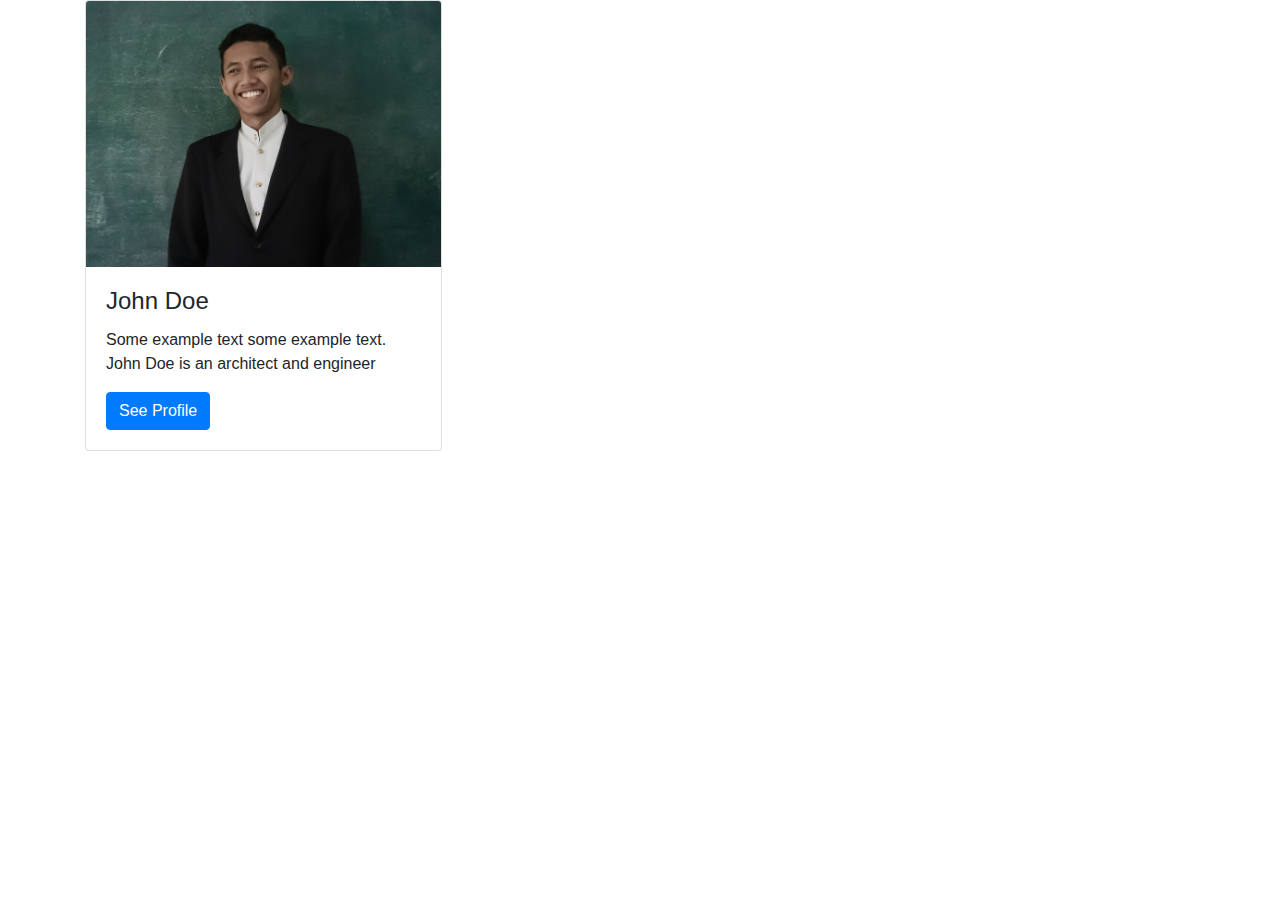
<file: index2.html>
<!DOCTYPE html>
<html lang="en">
  <head>
    <meta charset="UTF-8" />
    <meta http-equiv="X-UA-Compatible" content="IE=edge" />
    <meta name="viewport" content="width=device-width, initial-scale=1.0" />
    <title>Biodata</title>

    <!-- Latest compiled and minified CSS -->
    <link
      rel="stylesheet"
      href="https://maxcdn.bootstrapcdn.com/bootstrap/4.5.2/css/bootstrap.min.css"
    />

    <!-- jQuery library -->
    <script src="https://ajax.googleapis.com/ajax/libs/jquery/3.5.1/jquery.min.js"></script>

    <!-- Popper JS -->
    <script src="https://cdnjs.cloudflare.com/ajax/libs/popper.js/1.16.0/umd/popper.min.js"></script>

    <!-- Latest compiled JavaScript -->
    <script src="https://maxcdn.bootstrapcdn.com/bootstrap/4.5.2/js/bootstrap.min.js"></script>
  </head>
  <body class="container d-flex justify-content-center">
    <div class="">
      <div class="card-columns">
        <div class="card">
          <img
            class="card-img-top"
            src="images/Fadhlur.jpg"
            alt="Card image"
            style="width: 100%"
          />
          <div class="card-body">
            <h4 class="card-title">John Doe</h4>
            <p class="card-text">
              Some example text some example text. John Doe is an architect and
              engineer
            </p>
            <a href="#" class="btn btn-primary stretched-link">See Profile</a>
          </div>
        </div>
      </div>
    </div>
  </body>
</html>
</file>
